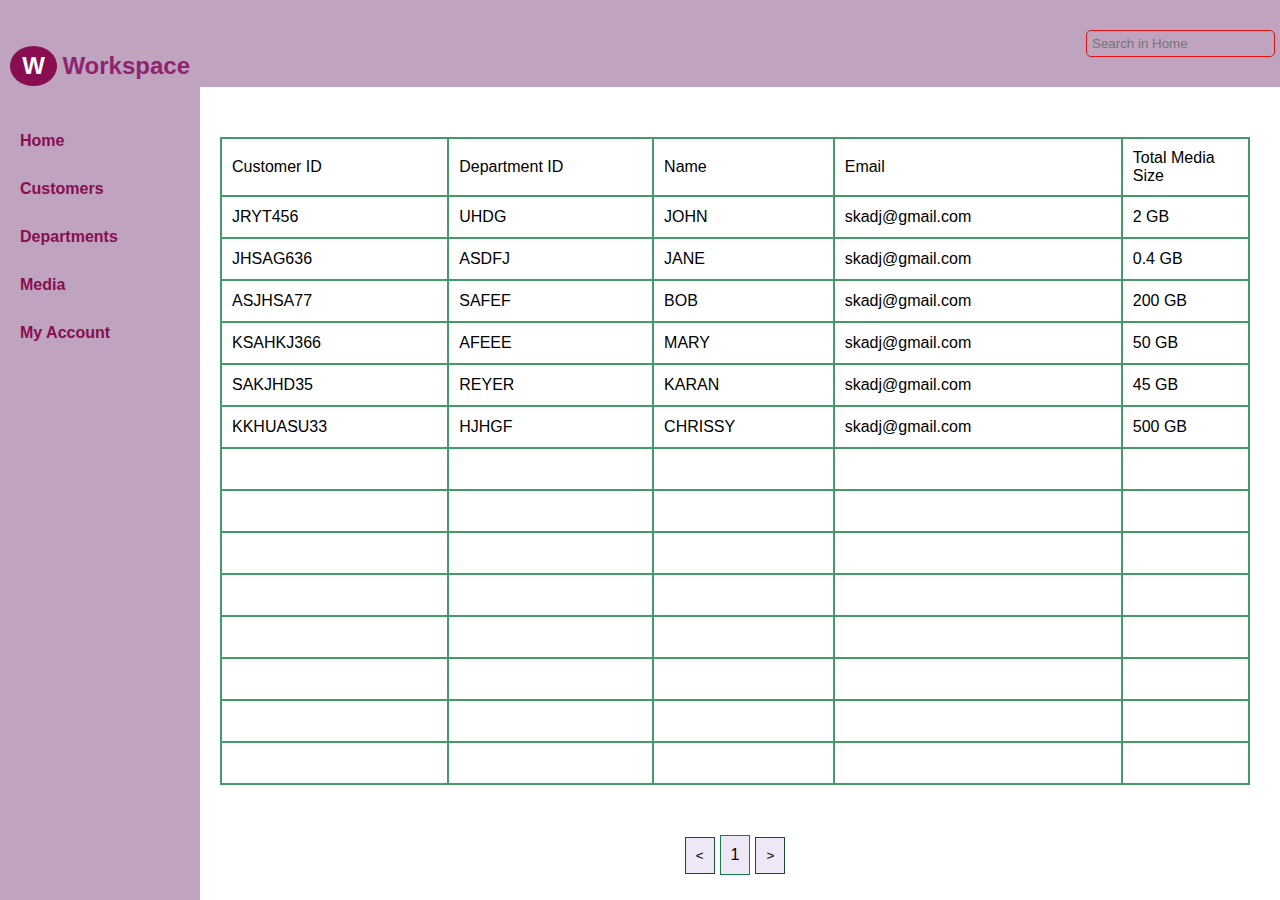
<file: customer.html>
<!DOCTYPE html> 
    <html lang="en">
    <head>
        <meta charset="UTF-8">
        <meta name="viewport" content="width=device-width, initial-scale=1.0">
        <title>Workspace Dashboard</title>
        <link rel="stylesheet" href="style.css">
    </head>
    <body>
            <div class="sidebar">
                <div class="logo">
                    <div class="logo-circle">W</div>
                    <span><h4>Workspace</h4></span>
                </div>
            <a href="home.html"><i class="tab-home"></i> <b>Home</b></a>
            <a href="customer.html"><i class="tab-cust"></i><b>Customers</b></a>
            <a href="department.html"><i class="tab-dept"></i><b> Departments</b></a>
            <a href="media.html"><i class="tab-med"></i><b> Media</b></a>
            <a href="#"><i class="tab-acc"></i><b> My Account</b></a>
        </div>
        <div class="contenta">
             <div class="search-bar">
                <input type="text" placeholder="Search in Home">
                <i class="fas fa-search"></i>
            </div>
        </div>
        <div class="content">
        <div class="table-container green">
            <table>
                <tr>
                    <td>Customer ID</td>
                    <td>Department ID</td>
                    <td>Name</td>
                    <td>Email</td>
                    <td>Total Media Size</td>
                </tr>
                <tr>
                    <td>JRYT456</td>
                    <td>UHDG</td>
                    <td>JOHN</td>
                    <td>skadj@gmail.com</td>
                    <td>2 GB</td>
                </tr>
                <tr>
                    <td>JHSAG636</td>
                    <td>ASDFJ</td>
                    <td>JANE</td>
                    <td>skadj@gmail.com</td>
                    <td>0.4 GB</td>
                </tr>
                <tr>
                    <td>ASJHSA77</td>
                    <td>SAFEF</td>
                    <td>BOB</td>
                    <td>skadj@gmail.com</td>
                    <td>200 GB</td>
                </tr>
                <tr>
                    <td>KSAHKJ366</td>
                    <td>AFEEE</td>
                    <td>MARY</td>
                    <td>skadj@gmail.com</td>
                    <td>50 GB</td>
                </tr>
                <tr>
                    <td>SAKJHD35</td>
                    <td>REYER</td>
                    <td>KARAN</td>
                    <td>skadj@gmail.com</td>
                    <td>45 GB</td>
                </tr>
                <tr>
                    <td>KKHUASU33</td>
                    <td>HJHGF</td>
                    <td>CHRISSY</td>
                    <td>skadj@gmail.com</td>
                    <td>500 GB</td>
                </tr>
                <tr>
                    <td></td>
                    <td> </td>
                    <td> </td>
                    <td></td>
                    <td></td>
                </tr>
                <tr>
                    <td></td>
                    <td> </td>
                    <td> </td>
                    <td></td>
                    <td></td>
                </tr>
                <tr>
                    <td></td>
                    <td> </td>
                    <td> </td>
                    <td></td>
                    <td></td>
                </tr>
                <tr>
                    <td>    

                    </td>
                    <td>  
                          </td>
                    <td>
                            </td>
                    <td>
                            </td>
                    <td>
                            </td>
                </tr>
                <tr>
                    <td></td>
                    <td> </td>
                    <td> </td>
                    <td></td>
                    <td></td>
                </tr>
                <tr>
                    <td></td>
                    <td> </td>
                    <td> </td>
                    <td></td>
                    <td></td>
                </tr>
                <tr>
                    <td></td>
                    <td> </td>
                    <td> </td>
                    <td></td>
                    <td></td>
                </tr>
                <tr>
                    <td></td>
                    <td> </td>
                    <td> </td>
                    <td></td>
                    <td></td>
                </tr>
                </table>
                </div>
                <div class="pagination">
                    <button>&lt;</button>
                    <span>1</span>
                    <button>&gt;</button>
                </div>
                </div>
</body>
</html>
</file>
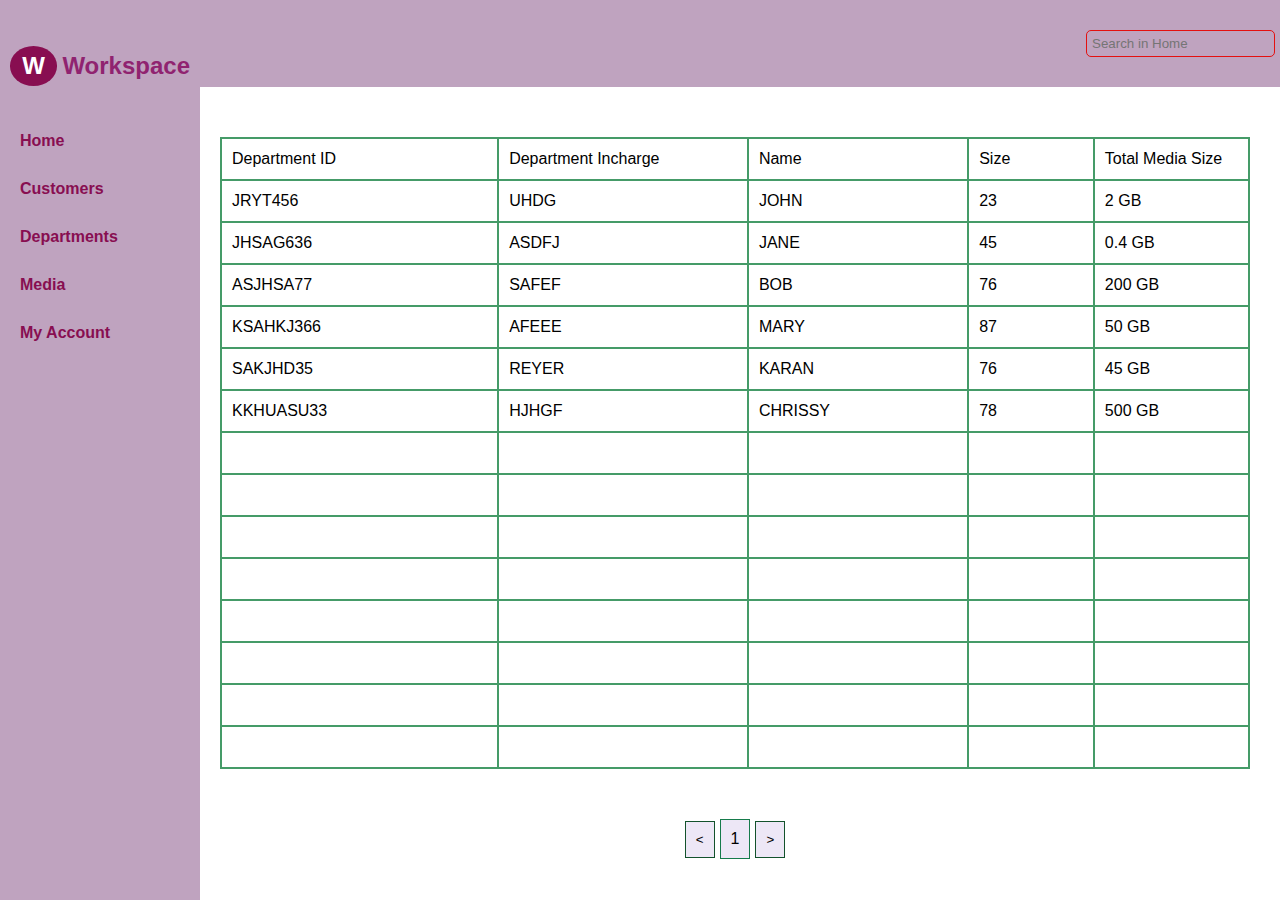
<file: department.html>
<!DOCTYPE html> 
    <html lang="en">
    <head>
        <meta charset="UTF-8">
        <meta name="viewport" content="width=device-width, initial-scale=1.0">
        <title>Workspace Dashboard</title>
        <link rel="stylesheet" href="style.css">
    </head>
    <body>
            <div class="sidebar">
                <div class="logo">
                    <div class="logo-circle">W</div>
                    <span><h4>Workspace</h4></span>
                </div>
            <a href="home.html"><i class="tab-home"></i> <b>Home</b></a>
            <a href="customer.html"><i class="tab-cust"></i><b>Customers</b></a>
            <a href="department.html"><i class="tab-dept"></i><b> Departments</b></a>
            <a href="media.html"><i class="tab-med"></i><b> Media</b></a>
            <a href="#"><i class="tab-acc"></i><b> My Account</b></a>
        </div>
        <div class="contenta">
             <div class="search-bar">
                <input type="text" placeholder="Search in Home">
                <i class="fas fa-search"></i>
            </div>
        </div>
        <div class="content">
            <div class="table-container blue">
                <table>
                    <tr>
                        <td>Department ID</td>
                        <td>Department Incharge</td>
                        <td>Name</td>
                        <td>Size</td>
                        <td>Total Media Size</th>
                    </tr>
                    <tr>
                        <td>JRYT456</td>
                        <td>UHDG</td>
                        <td>JOHN</td>
                        <td>23</td>
                        <td>2 GB</td>
                    </tr>
                    <tr>
                        <td>JHSAG636</td>
                        <td>ASDFJ</td>
                        <td>JANE</td>
                        <td>45</td>
                        <td>0.4 GB</td>
                    </tr>
                    <tr>
                        <td>ASJHSA77</td>
                        <td>SAFEF</td>
                        <td>BOB</td>
                        <td>76</td>
                        <td>200 GB</td>
                    </tr>
                    <tr>
                        <td>KSAHKJ366</td>
                        <td>AFEEE</td>
                        <td>MARY</td>
                        <td>87</td>
                        <td>50 GB</td>
                    </tr>
                    <tr>
                        <td>SAKJHD35</td>
                        <td>REYER</td>
                        <td>KARAN</td>
                        <td>76</td>
                        <td>45 GB</td>
                    </tr>
                    <tr>
                        <td>KKHUASU33</td>
                        <td>HJHGF</td>
                        <td>CHRISSY</td>
                        <td>78</td>
                        <td>500 GB</td>
                    </tr>
                <tr>
                    <td></td>
                    <td> </td>
                    <td> </td>
                    <td></td>
                    <td></td>
                </tr>
                <tr>
                    <td></td>
                    <td> </td>
                    <td> </td>
                    <td></td>
                    <td></td>
                </tr>
                <tr>
                    <td></td>
                    <td> </td>
                    <td> </td>
                    <td></td>
                    <td></td>
                </tr>
                <tr>
                    <td>    

                    </td>
                    <td>  
                          </td>
                    <td>
                            </td>
                    <td>
                            </td>
                    <td>
                            </td>
                </tr>
                <tr>
                    <td></td>
                    <td> </td>
                    <td> </td>
                    <td></td>
                    <td></td>
                </tr>
                <tr>
                    <td></td>
                    <td> </td>
                    <td> </td>
                    <td></td>
                    <td></td>
                </tr>
                <tr>
                    <td></td>
                    <td> </td>
                    <td> </td>
                    <td></td>
                    <td></td>
                </tr>
                <tr>
                    <td></td>
                    <td> </td>
                    <td> </td>
                    <td></td>
                    <td></td>
                </tr>
                </table>
                </div>
                <div class="pagination">
                    <button>&lt;</button>
                    <span>1</span>
                    <button>&gt;</button>
                </div>
                </div>
</body>
</html>
</file>
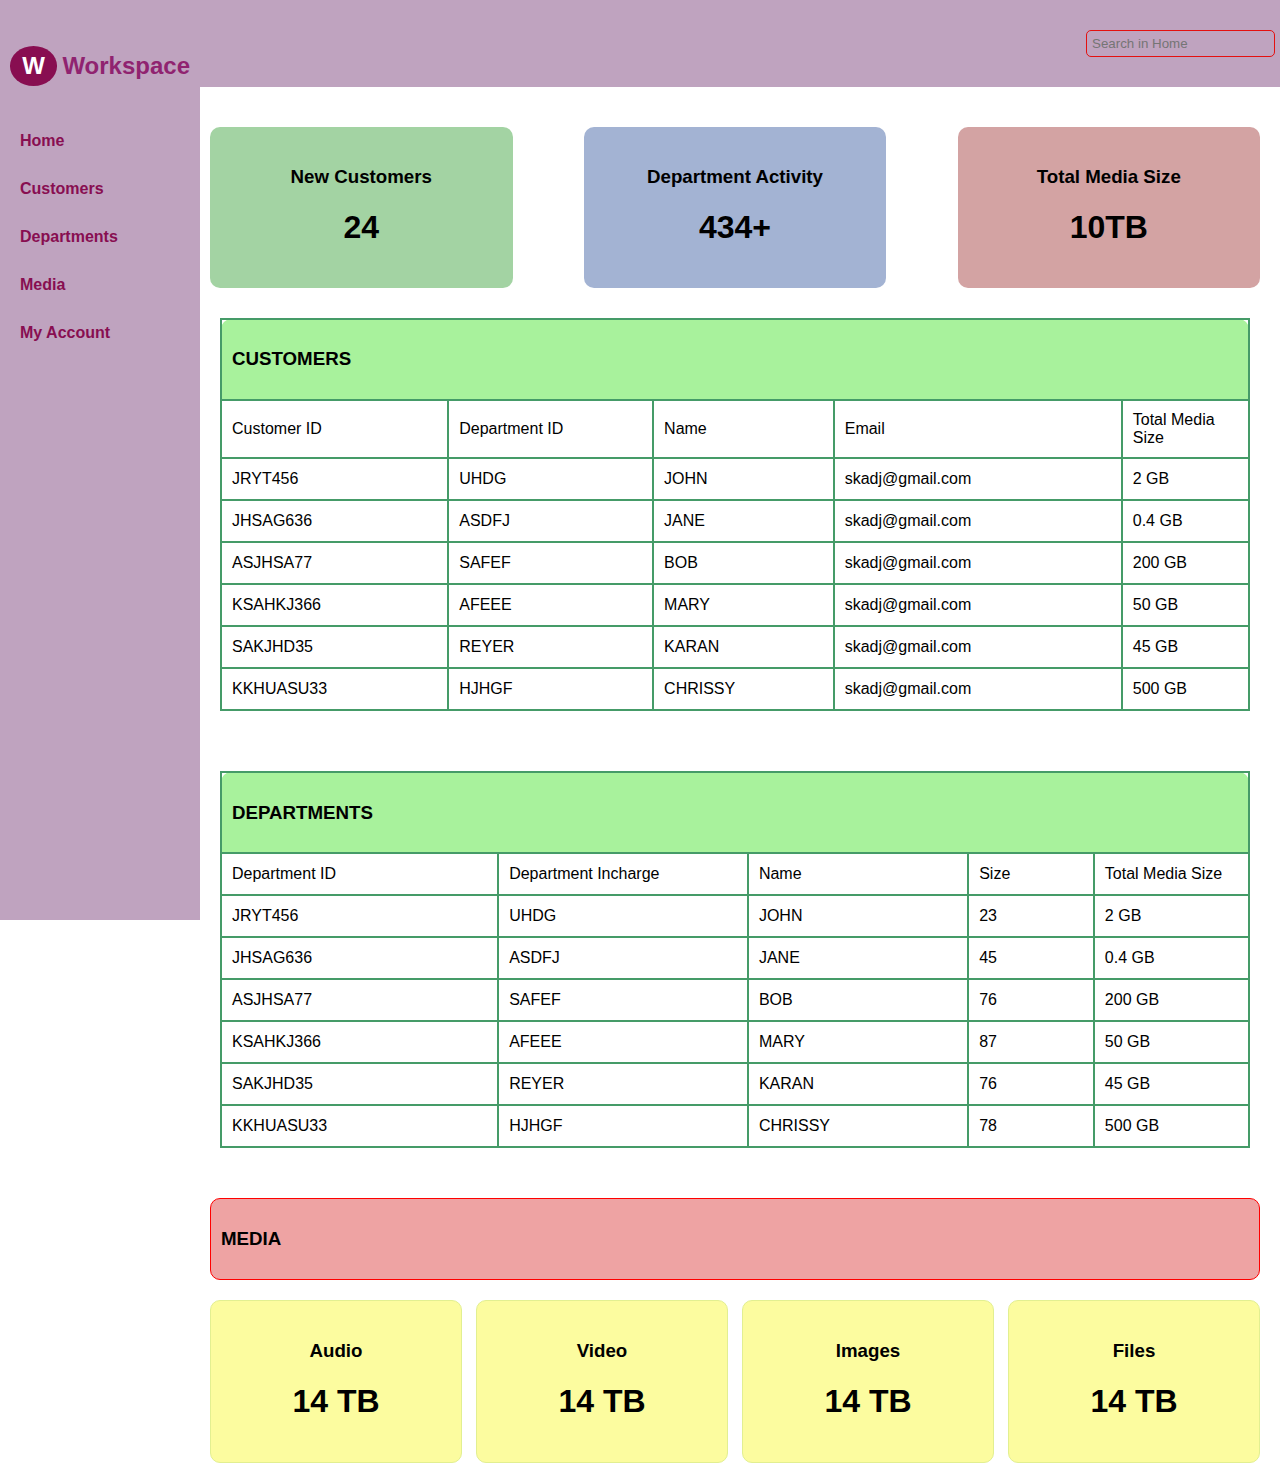
<file: home.html>
<!DOCTYPE html>
<html lang="en">
<head>
    <meta charset="UTF-8">
    <meta name="viewport" content="width=device-width, initial-scale=1.0">
    <title>Workspace Dashboard</title>
    <link rel="stylesheet" href="style.css">
</head>
<body>
        <div class="sidebar">
            <div class="logo">
                <div class="logo-circle">W</div>
                <span><h4>Workspace</h4></span>
            </div>
        <a href="home.html"><i class="tab-home"></i><b> Home</b></a>
        <a href="customer.html"><i class="tab-cust"></i><b> Customers</b></a>
        <a href="department.html"><i class="tab-dept"></i> <b>Departments</b></a>
        <a href="media.html"><i class="tab-med"></i><b> Media</b></a>
        <a href="#"><i class="tab-acc"></i><b> My Account</b></a>
    </div>
    <div class="contenta">

        <div class="search-bar">
            <input type="text" placeholder="Search in Home">
            <i class="fas fa-search"></i>
        </div>
        </div>
        <div class="content">
        <div class="cards">
            <div class="card green">
                <h3>New Customers</h3>
                <h1>24</h1>
            </div>
            <div class="card blue">
                <h3>Department Activity</h3>
                <h1>434+</h1>
            </div>
            <div class="card red">
                <h3>Total Media Size</h3>
                <h1>10TB</h1>
            </div>
        </div>
        <div class="table-container green">
            <table>
                <th colspan="5"><H3>CUSTOMERS</H3></th>
                <tr>
                    <td>Customer ID</td>
                    <td>Department ID</td>
                    <td>Name</td>
                    <td>Email</td>
                    <td>Total Media Size</td>
                </tr>
                <tr>
                    <td>JRYT456</td>
                    <td>UHDG</td>
                    <td>JOHN</td>
                    <td>skadj@gmail.com</td>
                    <td>2 GB</td>
                </tr>
                <tr>
                    <td>JHSAG636</td>
                    <td>ASDFJ</td>
                    <td>JANE</td>
                    <td>skadj@gmail.com</td>
                    <td>0.4 GB</td>
                </tr>
                <tr>
                    <td>ASJHSA77</td>
                    <td>SAFEF</td>
                    <td>BOB</td>
                    <td>skadj@gmail.com</td>
                    <td>200 GB</td>
                </tr>
                <tr>
                    <td>KSAHKJ366</td>
                    <td>AFEEE</td>
                    <td>MARY</td>
                    <td>skadj@gmail.com</td>
                    <td>50 GB</td>
                </tr>
                <tr>
                    <td>SAKJHD35</td>
                    <td>REYER</td>
                    <td>KARAN</td>
                    <td>skadj@gmail.com</td>
                    <td>45 GB</td>
                </tr>
                <tr>
                    <td>KKHUASU33</td>
                    <td>HJHGF</td>
                    <td>CHRISSY</td>
                    <td>skadj@gmail.com</td>
                    <td>500 GB</td>
                </tr>
            </table>
        </div>
        <div class="table-container blue">
            <table>
                <th colspan="5"><h3>DEPARTMENTS</h3></th>
                <tr>
                    <td>Department ID</td>
                    <td>Department Incharge</td>
                    <td>Name</td>
                    <td>Size</td>
                    <td>Total Media Size</th>
                </tr>
                <tr>
                    <td>JRYT456</td>
                    <td>UHDG</td>
                    <td>JOHN</td>
                    <td>23</td>
                    <td>2 GB</td>
                </tr>
                <tr>
                    <td>JHSAG636</td>
                    <td>ASDFJ</td>
                    <td>JANE</td>
                    <td>45</td>
                    <td>0.4 GB</td>
                </tr>
                <tr>
                    <td>ASJHSA77</td>
                    <td>SAFEF</td>
                    <td>BOB</td>
                    <td>76</td>
                    <td>200 GB</td>
                </tr>
                <tr>
                    <td>KSAHKJ366</td>
                    <td>AFEEE</td>
                    <td>MARY</td>
                    <td>87</td>
                    <td>50 GB</td>
                </tr>
                <tr>
                    <td>SAKJHD35</td>
                    <td>REYER</td>
                    <td>KARAN</td>
                    <td>76</td>
                    <td>45 GB</td>
                </tr>
                <tr>
                    <td>KKHUASU33</td>
                    <td>HJHGF</td>
                    <td>CHRISSY</td>
                    <td>78</td>
                    <td>500 GB</td>
                </tr>
            </table>
        </div>
        <div class="table-container red">
            <h3>MEDIA</h3>
            </div>
            <div class="cards">
                <div class="cardm">
                    <h3>Audio</h3>
                    <h1>14 TB</h1>
                </div>
                <div class="cardm">
                    <h3>Video</h3>
                    <h1>14 TB</h1>
                </div>
                <div class="cardm">
                    <h3>Images</h3>
                    <h1>14 TB</h1>
                </div>
                <div class="cardm">
                    <h3>Files</h3>
                    <h1>14 TB</h1>
                </div>
            </div>
    </div>
</body>
</html>
</file>
<file: style.css>
body {
    font-family: Arial, sans-serif;
    background-color: #ffffff;
    margin: 0;
    padding: 0;
}
.sidebar {
    width: 200px;
    background-color: #bfa3bf;
    height: 100vh;
    position: fixed;
    padding-top: 20px;
}
.sidebar h4 {
    color: #902370;
    text-align: center;
}
.sidebar a {
    display: block;
    color: rgb(136, 14, 81);
    padding: 10px;
    text-decoration: none;
    margin: 10px 0;
}
.sidebar a:hover {
    background-color: #902370;
    color: white;
}
.tab-home:active{
    background-color: #902370;
}
.sidebar a i {
    margin-right: 10px;
    
}

.content {
    margin-left: 190px;
    padding: 20px;

}
.contenta {
    margin-left: 190px;
    padding: 0px;

}
.search-bar {
    text-align:right;
    padding: 30px;
    background-color: #bfa3bf;
}
.search-bar input {
    padding: 5px;
    background-color: #bfa3bf00;
    border: 1px solid #e41010;
    border-radius: 5px;
}
.search-bar i {
    margin-left: -25px;
    cursor: pointer;
}
.cards {
   
    display: flex;
    justify-content: space-between;
    margin-top: 20px;
    
}
.card {
    width: 25%;
    padding: 20px;
    border-radius: 10px;
    text-align: center;
    color: rgb(0, 0, 0);
}
.cardm {
    width: 20%;
    padding: 20px;
    background-color: rgb(252, 252, 159);
    border: 1px solid rgb(226, 239, 145);
    border-radius: 10px;
    text-align: center;
    color: rgb(0, 0, 0);

}
.card.green {
    background-color: #a3d3a3;
}
.card.blue {
    background-color: #a3b3d3;
}
.card.red {
    background-color: #d3a3a3;
}
.table-container {
    margin-top: 20px;
}
table {
    width: 100%;
    border-collapse: collapse;
    margin-bottom: 20px;
}
table, th, td {
    border: 2px solid #459b68;
}
th, td {
    width: 20px;
    height: 20px;
    padding: 10px;
    text-align: left;
}
th {
    background-color: #a8f29c;
    border-top-right-radius: 10px;
    border-top-left-radius: 10px;
}

.table-container.green {
    background-color: #ffffff;
    padding: 10px;
    border-radius: 20px;
    
    ;
}
.table-container.blue {
    background-color: #ffffff;
    padding: 10px;
    border-radius: 10px;
}
.table-container.red {
    background-color: #ed9f9ff5;
    border: 1px solid red;
    padding: 10px;
    border-radius: 10px;
}
.logo-circle {
    width: 100px;
    height: 40px;
    background-color:rgb(136, 14, 81);
    border-radius: 50%;
    display: flex;
    align-items: center;
    justify-content: center;
    margin-right: 5px;
}
.logo {
    display: flex;
    align-items: center;
    padding: 0 10px;
    color: rgb(255, 255, 255);
    font-size: 24px;
    font-weight: bold;
}
.pagination {
    display: flex;
    justify-content: center;
    align-items: center;
    margin-top: 20px;
}

.pagination button {
    padding: 10px;
    border: 1px solid #13522c;
    background-color: #EDE7F6;
    cursor: pointer;
    margin: 0 5px;
}

.pagination span {
    padding: 10px;
    border: 1px solid #167b4b;
    background-color: #EDE7F6;
}
img{
    border: 1px solid black;
    border-radius: 25px;
}
.grid-container {
    display: grid;
    background-color: #ffffff;
    grid-template-columns: auto auto auto;
    gap: 1px;
    padding: 0px;
  }
  h5 {
    background: #d3a3a3;
    border-radius: 15px;
    padding: 20px;
    width: 100%;
    height: 20px;
   
    
  }
  
  .grid-container >div {
    text-align: center;
    padding: 0 0;
    
  }
</file>
